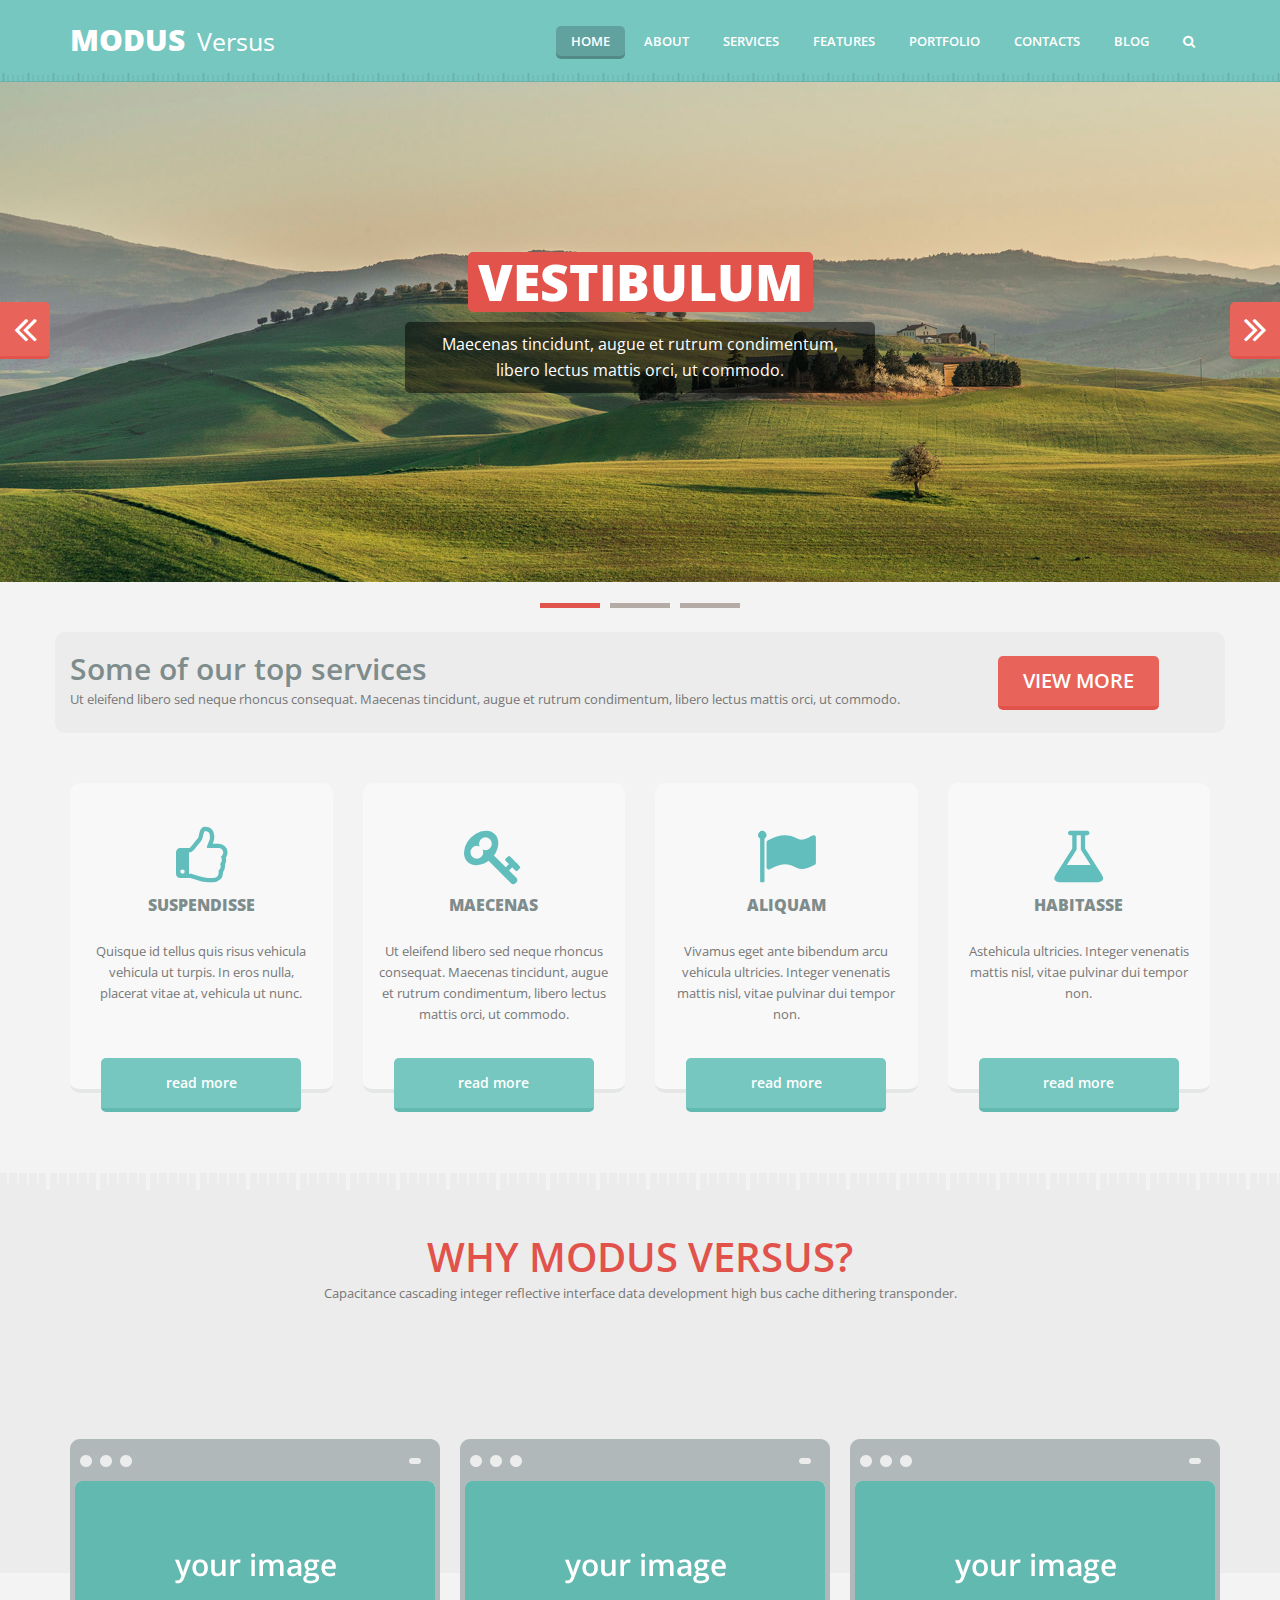
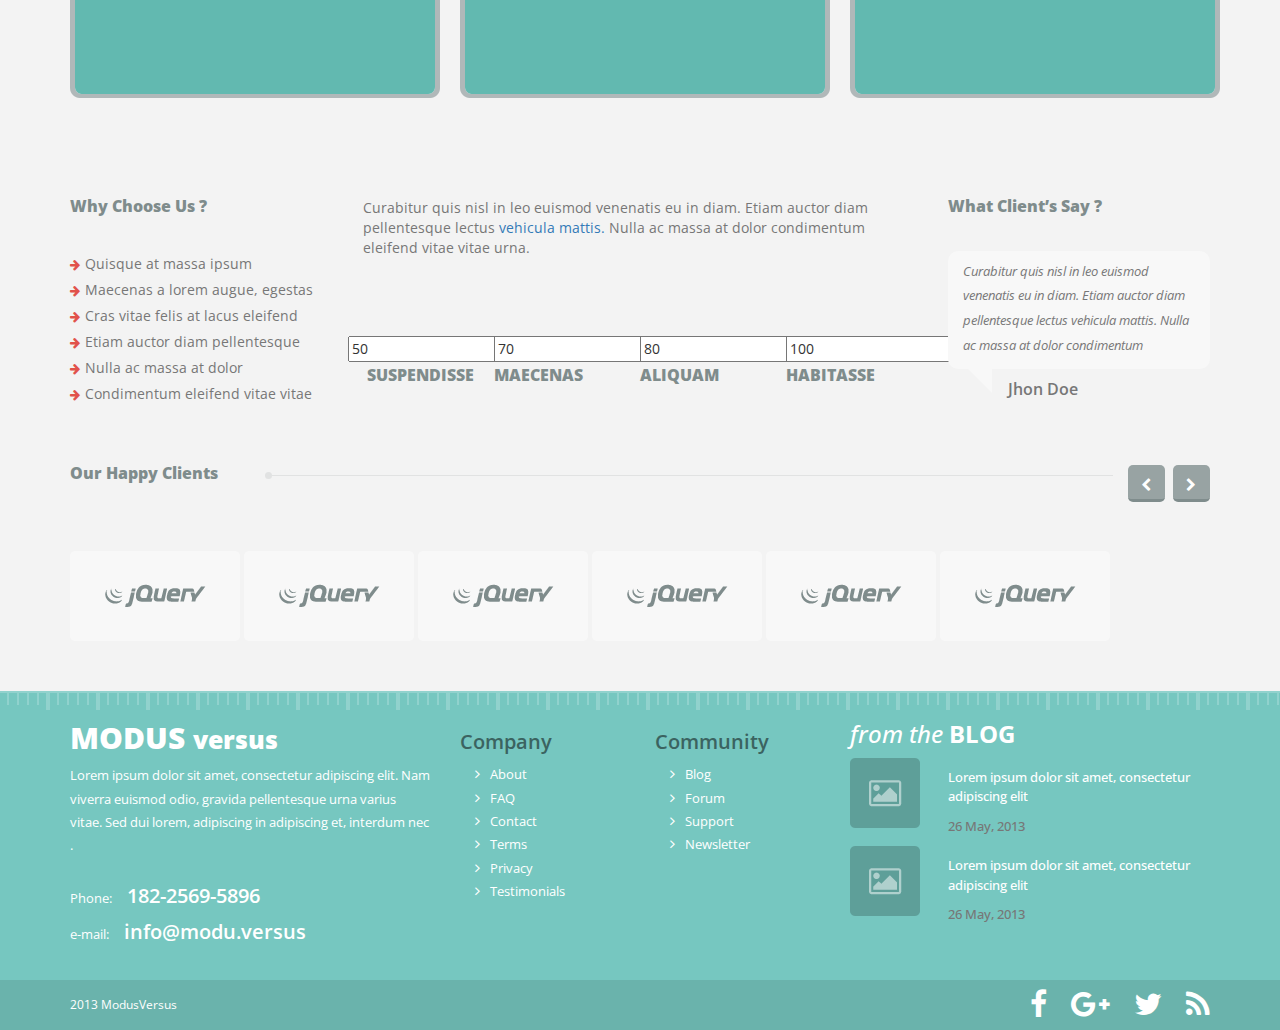
<file: index.html>
<!DOCTYPE html>
<html lang="en">
  <head>
    <meta charset="utf-8">
    <meta http-equiv="X-UA-Compatible" content="IE=edge">
    <meta name="viewport" content="width=device-width, initial-scale=1">
    <!-- The above 3 meta tags *must* come first in the head; any other head content must come *after* these tags -->
    <title>Bootstrap 101 Template</title>

    <!-- Bootstrap -->
    <link rel="stylesheet" type="text/css" href="css/bootstrap.min.css" rel="stylesheet">
	<!--Font awasome css-->
	<link rel="stylesheet" type="text/css" href="css/font-awesome.min.css"/>
	<link rel="stylesheet" type="text/css" href="css/owl.carousel.css"/>
	<!--style sheet-->
	<link rel="stylesheet" type="text/css" href="style.css" media="all" />
	<!--Google fonts-->
	<link href='https://fonts.googleapis.com/css?family=Open+Sans:400,800italic,800,700italic,700,600italic,600,400italic,300italic,300' rel='stylesheet' type='text/css'>
	

    <!-- HTML5 shim and Respond.js for IE8 support of HTML5 elements and media queries -->
    <!-- WARNING: Respond.js doesn't work if you view the page via file:// -->
    <!--[if lt IE 9]>
      <script src="https://oss.maxcdn.com/html5shiv/3.7.2/html5shiv.min.js"></script>
      <script src="https://oss.maxcdn.com/respond/1.4.2/respond.min.js"></script>
    <![endif]-->
  </head>
  <body>
    <header>
		<div class="container">
			<div class="row">
				<div class="col-md-3">
					<div class="logo">
						<a href="index.html">MODUS <span>Versus</span></a>
					</div>
				</div>
				<div class="col-md-9">
					<div class="main_menu">
						<nav>
							<ul>
								<li class="active"><a href="">HOME</a></li>
								<li><a href="">ABOUT</a></li>
								<li><a href="">SERVICES</a></li>
								<li><a href="">FEATURES</a></li>
								<li><a href="">PORTFOLIO</a>
									<ul class="sub_menu">
										<li><a href="#">Portfolio 2 column page</a></li>
										<li><a href="#">Portfolio 2 column page</a></li>
										<li><a href="#">Portfolio 2 column page</a></li>
									</ul>
								</li>
								<li><a href="">CONTACTS</a></li>
								<li><a href="">BLOG</a></li>
								<li><a href=""><i class="fa fa-search"></i></a></li>
							</ul>
						</nav>
					</div>
				</div>
			</div>
		</div>
	</header>
	<!--Slider area-->
    <section class="slider_area">
		<div id="carousel-example-generic" class="carousel slide" data-ride="carousel">
		  <!-- Indicators -->
		  <ol class="carousel-indicators">
			<li data-target="#carousel-example-generic" data-slide-to="0" class="active"></li>
			<li data-target="#carousel-example-generic" data-slide-to="1"></li>
			<li data-target="#carousel-example-generic" data-slide-to="2"></li>
		  </ol>

		  <!-- Wrapper for slides -->
		  <div class="carousel-inner" role="listbox">
			<div class="item active">
				<div class="slider_bg" style="background-image:url(img/a.jpg); height:500px;">
					<div class="container">
						<div class="row">
							<div class="slider_caption">
								<h1>VESTIBULUM</h1>
								<div class="slider_p">
									<p>Maecenas tincidunt, augue et rutrum condimentum, libero lectus mattis orci, ut commodo.</p>
								</div>
							</div>
						</div>
					</div>
				</div>
			</div>
			<div class="item">
				<div class="slider_bg" style="background-image:url(img/b.jpg); height:500px;">
					<div class="container">
						<div class="row">
							<div class="slider_caption">
								<h1>VESTIBULUM</h1>
								<div class="slider_p">
									<p>Maecenas tincidunt, augue et rutrum condimentum, libero lectus mattis orci, ut commodo.</p>
								</div>
							</div>
						</div>
					</div>
				</div>
			</div>
			<div class="item">
				<div class="slider_bg" style="background-image:url(img/c.jpg);">
					<div class="container">
						<div class="row">
							<div class="slider_caption">
								<h1>VESTIBULUM</h1>
								<div class="slider_p">
									<p>Maecenas tincidunt, augue et rutrum condimentum, libero lectus mattis orci, ut commodo.</p>
								</div>
							</div>
						</div>
					</div>
				</div>
			</div>
		  <!-- Controls -->
		  <a class="left custom_slider_control" href="#carousel-example-generic" role="button" data-slide="prev">
			<span class="fa fa-angle-double-left" aria-hidden="true"></span>
			<span class="sr-only">Previous</span>
		  </a>
		  <a class="right custom_slider_control" href="#carousel-example-generic" role="button" data-slide="next">
			<span class="fa fa-angle-double-right" aria-hidden="true"></span>
			<span class="sr-only">Next</span>
		  </a>
		</div>
	</section>
	<section class="service_area section_padding">
		<div class="container">
			<div class="row">
				<div class="col-md-12 coll_to_action">
					<div class="row">
						<div class="col-md-9">
							<h2>Some of our top services</h2>
							<p>Ut eleifend libero sed neque rhoncus consequat. Maecenas tincidunt, augue et rutrum condimentum, libero lectus mattis orci, ut commodo. </p>
						</div>
						<div class="col-md-3">
							<a href="#">VIEW MORE</a>
						</div>
					</div>
				</div>
			</div>
			<div class="row service_box">
				<div class="col-md-3">
					<div class="single_service">
						<i class="fa fa-thumbs-o-up"></i>
						<h3>SUSPENDISSE</h3>
						<p> Quisque id tellus quis risus vehicula vehicula ut turpis. In eros nulla, placerat vitae at, vehicula ut nunc. </p>
						<a href="#">read more</a>
					</div>
				</div>
				<div class="col-md-3">
					<div class="single_service">
						<i class="fa fa-key"></i>
						<h3>MAECENAS</h3>
						<p>Ut eleifend libero sed neque rhoncus consequat. Maecenas tincidunt, augue et rutrum condimentum, libero lectus mattis orci, ut commodo.</p>
						<a href="#">read more</a>
					</div>
				</div>
				<div class="col-md-3">
					<div class="single_service">
						<i class="fa fa-flag"></i>
						<h3>ALIQUAM </h3>
						<p>Vivamus eget ante bibendum arcu vehicula ultricies. Integer venenatis mattis nisl, vitae pulvinar dui tempor non. </p>
						<a href="#">read more</a>
					</div>
				</div>
				<div class="col-md-3">
					<div class="single_service">
						<i class="fa fa-flask"></i>
						<h3>HABITASSE</h3>
						<p>Astehicula ultricies. Integer venenatis mattis nisl, vitae pulvinar dui tempor non. </p>
						<a href="#">read more</a>
					</div>
				</div>
			</div>
		</div>
	</section>
	<section class="portfolio section_padding">
		<div class="container">
			<div class="row">
				<div class="col-md-12">
					<div class="section_heading">  
						<h2>WHY MODUS VERSUS?</h2>
						<p>Capacitance cascading integer reflective interface data development high bus cache dithering transponder.</p>
					</div>
				</div>
			</div>
			<div class="portfolio_image">
				<div class="row">
					<div class="col-md-4">
						<img src="img/p1.png" alt="" />
					</div>
					<div class="col-md-4">
						<img src="img/p1.png" alt="" />
					</div>
					<div class="col-md-4">
						<img src="img/p1.png" alt="" />
					</div>
				</div>
			</div>
			<div class="why_choose_testimonial">
				<div class="row">
					<div class="col-md-3">
						<div class="why_choose">
							<h3>Why Choose Us ?</h3>
							<ul>
								<li><i class="fa fa-arrow-right"></i>Quisque at massa ipsum</li>
								<li><i class="fa fa-arrow-right"></i>Maecenas a lorem augue, egestas </li>
								<li><i class="fa fa-arrow-right"></i>Cras vitae felis at lacus eleifend</li>
								<li><i class="fa fa-arrow-right"></i>Etiam auctor diam pellentesque</li>
								<li><i class="fa fa-arrow-right"></i>Nulla ac massa at dolor</li>
								<li><i class="fa fa-arrow-right"></i>Condimentum eleifend vitae vitae</li>
							</ul>
						</div>
					</div>
					<div class="col-md-6">
						<div class="our_skills">
							<p>Curabitur quis nisl in leo euismod venenatis eu in diam. Etiam auctor diam pellentesque lectus <a href="#">vehicula mattis.</a> Nulla ac massa at dolor condimentum eleifend vitae vitae urna.</p>
							<div class="row">
								<div class="col-md-3 fix_p t_center">
									<div class="single_skill">
										<input type="text" class="skill" value="50" data-angleOffset="-90" data-angleArc="180" data-fgColor="#e2534b" data-bgColor="#76c7c0" data-width="120" data-height="70" data-inputColor="#7f8c8c" data-thickness=".25"/>
										<h4>SUSPENDISSE</h4>
									</div>
								</div>
								<div class="col-md-3 fix_p">
									<div class="single_skill">
										<input type="text" class="skill" value="70" data-angleOffset="-90" data-angleArc="180" data-fgColor="#e2534b" data-bgColor="#76c7c0" data-width="120" data-height="70" data-inputColor="#7f8c8c" data-thickness=".25"/>
										<h4>MAECENAS</h4>
									</div>
								</div>
								<div class="col-md-3 fix_p">
									<div class="single_skill">
										<input type="text" class="skill" value="80" data-angleOffset="-90" data-angleArc="180" data-fgColor="#e2534b" data-bgColor="#76c7c0" data-width="120" data-height="70" data-inputColor="#7f8c8c" data-thickness=".25"/>
										<h4>ALIQUAM</h4>
									</div>
								</div>
								<div class="col-md-3 fix_p">
									<div class="single_skill">
										<input type="text" class="skill" value="100" data-angleOffset="-90" data-angleArc="180" data-fgColor="#e2534b" data-bgColor="#76c7c0" data-width="120" data-height="70" data-inputColor="#7f8c8c" data-thickness=".25"/>
										<h4>HABITASSE</h4>
									</div>
								</div>
							</div>
						</div>
					</div>
					<div class="col-md-3">
						<div class="quote">
							<h3>What Client’s Say ?</h3>
							<blockquote>Curabitur quis nisl in leo euismod venenatis eu in diam. Etiam auctor diam pellentesque lectus vehicula mattis. Nulla ac massa at dolor condimentum</blockquote>
							<h5>Jhon Doe</h5>
						</div>
					</div>
				</div>
			</div>
			<div class="service_carousel">
				<div class="row">
					<div class="col-md-2">
						<div class="carousel_heading">
							<h3>Our Happy Clients</h3>
						</div>
					</div>
					<div class="col-md-9">
						<div class="carousel_bar"></div>
					</div>
					<div class="col-md-1 fix_p_l">
						<div class="carousel_trigger">
							<i class="fa fa-chevron-left"></i>
							<i class="fa fa-chevron-right"></i>
						</div>
					</div>
				</div>
				<div class="row">
				<div class="col-md-12">
						<div class="service_carousel_slider">
							<div class="single_carousel_item">
								<a href="#"><img src="img/service_carousel_1.png" alt="" /></a>
							</div>
							<div class="single_carousel_item">
								<a href="#"><img src="img/service_carousel_1.png" alt="" /></a>
							</div>
							<div class="single_carousel_item">
								<a href="#"><img src="img/service_carousel_1.png" alt="" /></a>
							</div>
							<div class="single_carousel_item">
								<a href="#"><img src="img/service_carousel_1.png" alt="" /></a>
							</div>
							<div class="single_carousel_item">
								<a href="#"><img src="img/service_carousel_1.png" alt="" /></a>
							</div>
							<div class="single_carousel_item">
								<a href="#"><img src="img/service_carousel_1.png" alt="" /></a>
							</div>
						</div>
					</div>
				</div>
			</div>
		</div>
	</section>
	<footer>
		<div class="footer_top">
			<div class="container">
				<div class="row">
					<div class="col-md-4">
						<div class="footer_adress">
							<h2>MODUS <span>versus</span></h2>
							<p>Lorem ipsum dolor sit amet, consectetur adipiscing elit. Nam viverra euismod odio, gravida pellentesque urna varius vitae. Sed dui lorem, adipiscing in adipiscing et, interdum nec .</p>
							<ul>
								<li><span>Phone:</span><a href="tel:182-2569-5896"> 182-2569-5896</a></li>
								<li><span>e-mail:</span><a href="mailto:info@modu.versus"> info@modu.versus</a></li>
							</ul>
						</div>
					</div>
					<div class="col-md-2">
						<div class="footer_link">
							<h4>Company</h4>
							<ul>
								<li><i class="fa fa-angle-right"></i><a href="#">About</a></li>
								<li><i class="fa fa-angle-right"></i><a href="#">FAQ</a></li>
								<li><i class="fa fa-angle-right"></i><a href="#">Contact</a></li>
								<li><i class="fa fa-angle-right"></i><a href="#">Terms</a></li>
								<li><i class="fa fa-angle-right"></i><a href="#">Privacy</a></li>
								<li><i class="fa fa-angle-right"></i><a href="#">Testimonials</a></li>
							</ul>
						</div>
					</div>
					<div class="col-md-2">
						<div class="footer_link">
							<h4>Community</h4>
							<ul>
								<li><i class="fa fa-angle-right"></i><a href="#">Blog</a></li>
								<li><i class="fa fa-angle-right"></i><a href="#">Forum</a></li>
								<li><i class="fa fa-angle-right"></i><a href="#">Support</a></li>
								<li><i class="fa fa-angle-right"></i><a href="#">Newsletter</a></li>
							</ul>
						</div>
					</div>
					<div class="col-md-4">
						<div class="footer_post">
						<h3>from the <span>BLOG</span></h3>
						<div class="row single_post">
							<div class="col-md-3">
								<img src="img/post_image_1.png" alt="" />
							</div>
							<div class="col-md-9">
								<h4>Lorem ipsum dolor sit amet, consectetur adipiscing elit<h4>
								<p>26 May, 2013</p>
							</div>
						</div>
						<div class="row single_post">
							<div class="col-md-3">
								<img src="img/post_image_1.png" alt="" />
							</div>
							<div class="col-md-9">
								<h4>Lorem ipsum dolor sit amet, consectetur adipiscing elit<h4>
								<p>26 May, 2013</p>
							</div>
						</div>
						</div>
					</div>
				</div>
			</div>
		</div>
		<div class="footer_bottom">
			<div class="container">
				<div class="row">
					<div class="col-md-6">
						<div class="copy_right_text">
							<p>2013  ModusVersus</p>
						</div>
					</div>
					<div class="col-md-6">
						<div class="social_icons">
							<ul>
								<li><a href="" class="fa fa-facebook"></a></li>
								<li><a href="" class="fa fa-google-plus"></a></li>
								<li><a href="" class="fa fa-twitter"></a></li>
								<li><a href="" class="fa fa-rss"></a></li>
							</ul>
						</div>
					</div>
				</div>
			</div>
		</div>
	</footer>
    <!-- jQuery (necessary for Bootstrap's JavaScript plugins) -->
    <script src="https://ajax.googleapis.com/ajax/libs/jquery/1.11.3/jquery.min.js"></script>
    <!-- Include all compiled plugins (below), or include individual files as needed -->
    <script src="js/jquery.knob.min.js"></script>
    <script src="js/bootstrap.min.js"></script>
    <script src="js/owl.carousel.min.js"></script>
    <script src="js/main.js"></script>
  </body> 
</html>
</file>
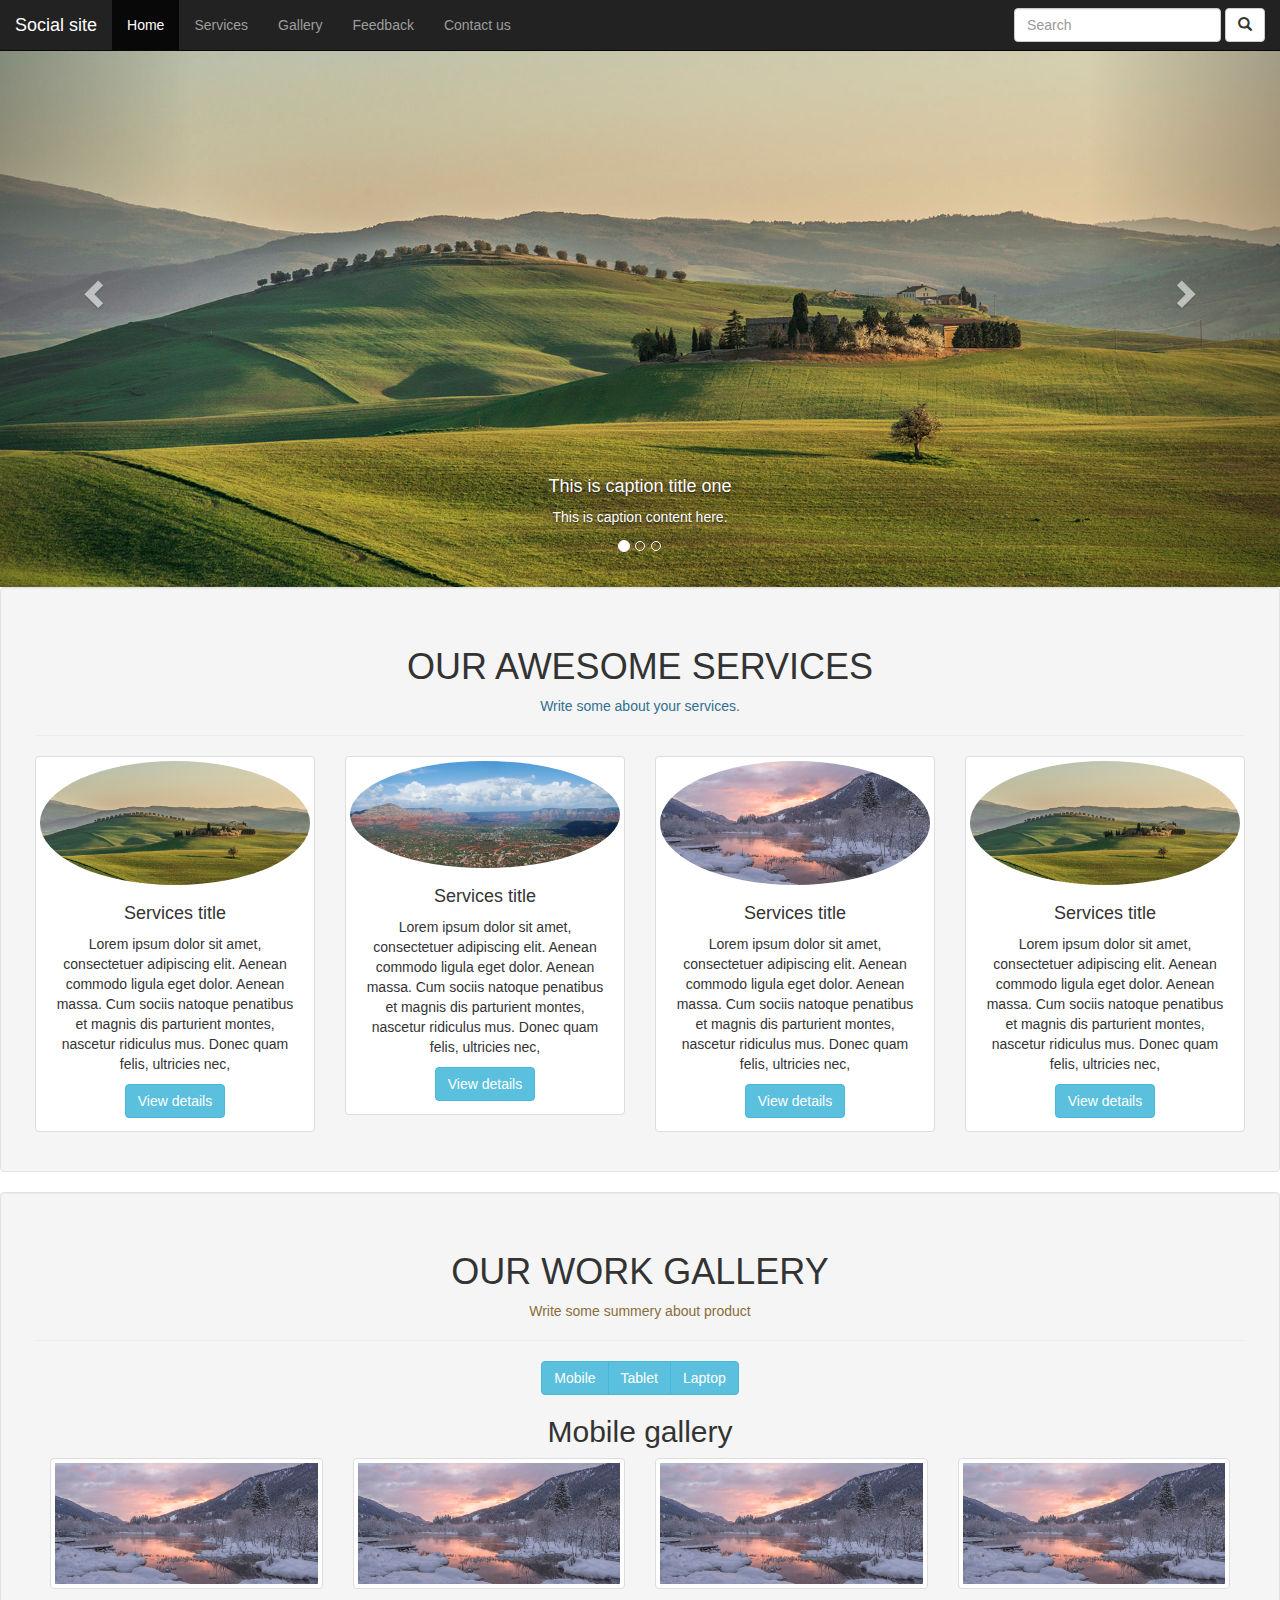
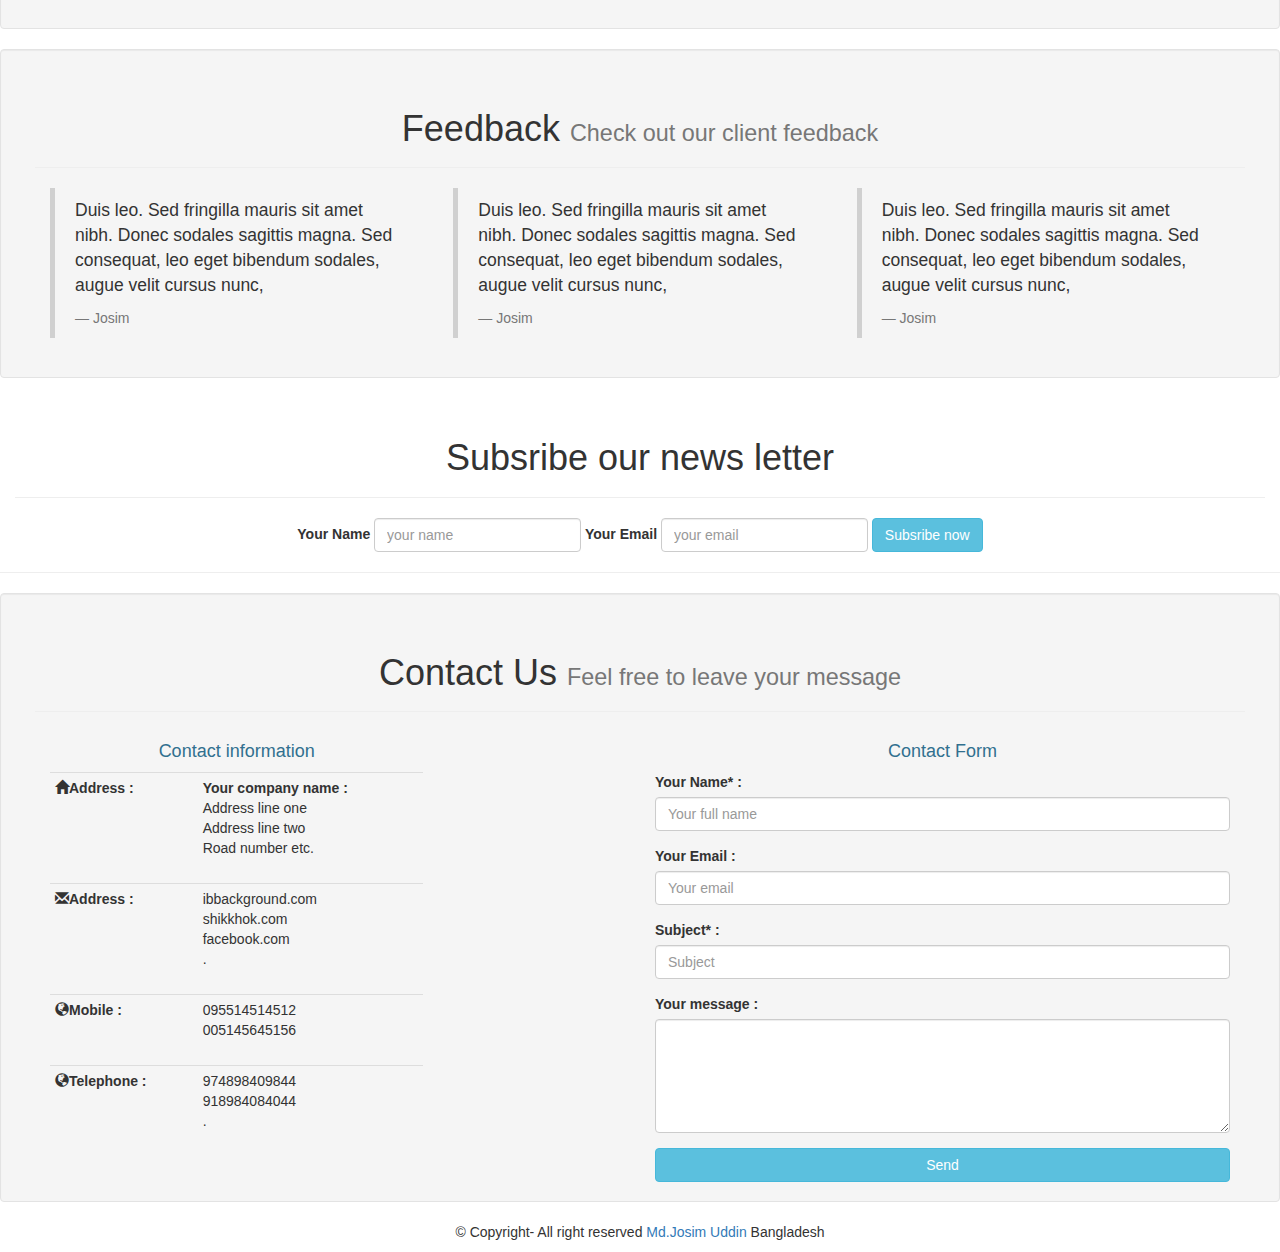
<file: bootstrap/index.html>
<!DOCTYPE html>
<html lang="en">
  <head>
    <meta charset="utf-8">
    <meta http-equiv="X-UA-Compatible" content="IE=edge">
    <meta name="viewport" content="width=device-width, initial-scale=1">
    <!-- The above 3 meta tags *must* come first in the head; any other head content must come *after* these tags -->
    <title>Bootstrap 101 Template</title>

    <!-- Bootstrap -->
    <link href="css/bootstrap.min.css" rel="stylesheet">

    <!-- HTML5 shim and Respond.js for IE8 support of HTML5 elements and media queries -->
    <!-- WARNING: Respond.js doesn't work if you view the page via file:// -->
    <!--[if lt IE 9]>
      <script src="https://oss.maxcdn.com/html5shiv/3.7.2/html5shiv.min.js"></script>
      <script src="https://oss.maxcdn.com/respond/1.4.2/respond.min.js"></script>
    <![endif]-->
  </head>
  <body data-spy="scroll" data-target="#main_menu">
	<header>
		<nav class="navbar navbar-inverse navbar-fixed-top">
			<div class="container-fluid">
				<div class="navbar-header">
					<button type="button" class="navbar-toggle collapsed" data-toggle="collapse" data-target="#main_menu" aria-expanded="false">
						<span class="icon-bar"></span>
						<span class="icon-bar"></span>
						<span class="icon-bar"></span>
					</button>
					<a href="" class="navbar-brand"> Social site</a>
				</div>
				<div class="collapse navbar-collapse" id="main_menu">
					<ul class="nav navbar-nav">
						<li class="active"><a href="">Home</a></li>
						<li><a href="#services">Services</a></li>
						<li><a href="#gallery">Gallery</a></li>
						<li><a href="#feedback">Feedback</a></li>
						<li><a href="#contact">Contact us</a></li>
					</ul>
					<form action="" class="navbar-form navbar-right" role="search">
						<div class="form-group">
							<input type="text" class="form-control"	placeholder="Search"/>
						</div>
						<button type="submit" class="btn btn-default" ><span class="glyphicon glyphicon-search"></span></button>
					</form>
				</div>
			</div>
		</nav>
	</header> <!--End of header container-->
	
	
	<div id="carousel-example-generic" class="carousel slide" data-ride="carousel">
	<!-- Indicators -->
	  <ol class="carousel-indicators">
		<li data-target="#carousel-example-generic" data-slide-to="0" class="active"></li>
		<li data-target="#carousel-example-generic" data-slide-to="1"></li>
		<li data-target="#carousel-example-generic" data-slide-to="2"></li>
	  </ol>

	  <!-- Wrapper for slides -->
	  <div class="carousel-inner" role="listbox">
		<div class="item active">
		  <img src="img/a.jpg" alt="Image one">
		  <div class="carousel-caption">
			<h4>This is caption title one</h4>
			<p>This is caption content here.</p>
		  </div>
		</div>
		<div class="item">
		  <img src="img/c.jpg" alt="Image two">
		  <div class="carousel-caption">
			<h4>This is caption title two</h4>
			<p>This is caption content here.</p>
		  </div>
		</div>
	  </div>

	  <!-- Controls -->
	  <a class="left carousel-control" href="#carousel-example-generic" role="button" data-slide="prev">
		<span class="glyphicon glyphicon-chevron-left" aria-hidden="true"></span>
		<span class="sr-only">Previous</span>
	  </a>
	  <a class="right carousel-control" href="#carousel-example-generic" role="button" data-slide="next">
		<span class="glyphicon glyphicon-chevron-right" aria-hidden="true"></span>
		<span class="sr-only">Next</span>
	  </a>
	</div><!--Eind of slider container-->
	
	<!--servicess area-->
		<div class="well" id="services">
			<div class="container-fluid">
				<div class="page-header text-center">
					<h1 class="text-uppercase"> Our awesome services</h1>
					<p class="text-info">Write some about your services.</p>
				</div>
				<div class="row">
					<div class="col-md-3 col-sm-6">
						<div class="thumbnail">
							<img src="img/a.jpg" alt="Business" class="img-responsive img-circle" />
							<div class="caption text-center">
								<h4>Services title</h4>
								<p>Lorem ipsum dolor sit amet, consectetuer adipiscing elit. Aenean commodo ligula eget dolor. Aenean massa. Cum sociis natoque penatibus et magnis dis parturient montes, nascetur ridiculus mus. Donec quam felis, ultricies nec,</p>
								<a href="" class="btn btn-info" data-toggle="modal" data-target="#mymodal1">View details</a>
							</div>
						</div>
					</div>
					
					<div class="col-md-3 col-sm-6">
						<div class="thumbnail">
							<img src="img/b.jpg" alt="Business" class="img-responsive img-circle" />
							<div class="caption text-center">
								<h4>Services title</h4>
								<p>Lorem ipsum dolor sit amet, consectetuer adipiscing elit. Aenean commodo ligula eget dolor. Aenean massa. Cum sociis natoque penatibus et magnis dis parturient montes, nascetur ridiculus mus. Donec quam felis, ultricies nec,</p>
								<a href="" class="btn btn-info" data-toggle="modal" data-target="#mymodal2">View details</a>
							</div>
						</div>
					</div>
					
					<div class="col-md-3 col-sm-6">
						<div class="thumbnail">
							<img src="img/c.jpg" alt="Business" class="img-responsive img-circle" />
							<div class="caption text-center">
								<h4>Services title</h4>
								<p>Lorem ipsum dolor sit amet, consectetuer adipiscing elit. Aenean commodo ligula eget dolor. Aenean massa. Cum sociis natoque penatibus et magnis dis parturient montes, nascetur ridiculus mus. Donec quam felis, ultricies nec,</p>
								<a href="" class="btn btn-info" data-toggle="modal" data-target="#mymodal3">View details</a>
							</div>
						</div>
					</div>
					
					<div class="col-md-3 col-sm-6">
						<div class="thumbnail">
							<img src="img/a.jpg" alt="Business" class="img-responsive img-circle" />
							<div class="caption text-center">
								<h4>Services title</h4>
								<p>Lorem ipsum dolor sit amet, consectetuer adipiscing elit. Aenean commodo ligula eget dolor. Aenean massa. Cum sociis natoque penatibus et magnis dis parturient montes, nascetur ridiculus mus. Donec quam felis, ultricies nec,</p>
								<a href="" class="btn btn-info" data-toggle="modal" data-target="#mymodal4">View details</a>
							</div>
						</div>
					</div>
				</div>
			</div>
		</div>
		<!--End of services area-->
		
		<!--modal area-->
		<div class="modal fade" id="mymodal1">
			<div class="modal-dialog">
				<div class="modal-content">
					<div class="modal-header">
						<h4 class="modal-title">Services hedline 1</h4>
					</div>
					<div class="modal-body">
						<p>Lorem ipsum dolor sit amet, consectetuer adipiscing elit. Aenean commodo ligula eget dolor. Aenean massa. Cum sociis natoque penatibus et magnis dis parturient montes, nascetur ridiculus mus. Donec quam felis, ultricies nec, pellentesque eu, pretium quis, sem. Nulla consequat massa quis enim. Donec pede justo, fringilla vel, aliquet nec, vulputate eget, arcu. In enim justo, rhoncus ut, imperdiet a, venenatis vitae, justo. Nullam dictum felis eu pede mollis pretium. Integer tincidunt. Cras dapibus. Vivamus elementum semper nisi. Aenean vulputate eleifend tellus. Aenean leo ligula, porttitor eu, consequat vitae, eleifend ac, enim. Aliquam lorem ante, dapibus in, viverra quis, feugiat a, tellus. Phasellus viverra nulla ut metus varius laoreet. Quisque rutrum. Aenean imperdiet. Etiam ultricies nisi vel augue. Curabitur ullamcorper ultricies nisi. Nam eget dui. Etiam rhoncus. Maecenas tempus, tellus eget </p>
					</div>
					<div class="modal-footer">
						<button type="button" data-dismiss="modal" class="btn btn-primary">Close</button>
						<a href="" class="btn btn-info">Contact us</a>
					</div>
				</div>
			</div>
		</div>
		
		<div class="modal fade" id="mymodal2">
			<div class="modal-dialog">
				<div class="modal-content">
					<div class="modal-header">
						<h4 class="modal-title text-center">Services hedline 2</h4>
					</div>
					<div class="modal-body">
						<p>Lorem ipsum dolor sit amet, consectetuer adipiscing elit. Aenean commodo ligula eget dolor. Aenean massa. Cum sociis natoque penatibus et magnis dis parturient montes, nascetur ridiculus mus. Donec quam felis, ultricies nec, pellentesque eu, pretium quis, sem. Nulla consequat massa quis enim. Donec pede justo, fringilla vel, aliquet nec, vulputate eget, arcu. In enim justo, rhoncus ut, imperdiet a, venenatis vitae, justo. Nullam dictum felis eu pede mollis pretium. Integer tincidunt. Cras dapibus. Vivamus elementum semper nisi. Aenean vulputate eleifend tellus. Aenean leo ligula, porttitor eu, consequat vitae, eleifend ac, enim. Aliquam lorem ante, dapibus in, viverra quis, feugiat a, tellus. Phasellus viverra nulla ut metus varius laoreet. Quisque rutrum. Aenean imperdiet. Etiam ultricies nisi vel augue. Curabitur ullamcorper ultricies nisi. Nam eget dui. Etiam rhoncus. Maecenas tempus, tellus eget </p>
					</div>
					<div class="modal-footer">
						<button type="button" data-dismiss="modal" class="btn btn-primary">Close</button>
						<a href="" class="btn btn-info">Contact us</a>
					</div>
				</div>
			</div>
		</div>
		
		<div class="modal fade" id="mymodal3">
			<div class="modal-dialog">
				<div class="modal-content">
					<div class="modal-header">
						<h4 class="modal-title text-center">Services hedline 3</h4>
					</div>
					<div class="modal-body">
						<p>Lorem ipsum dolor sit amet, consectetuer adipiscing elit. Aenean commodo ligula eget dolor. Aenean massa. Cum sociis natoque penatibus et magnis dis parturient montes, nascetur ridiculus mus. Donec quam felis, ultricies nec, pellentesque eu, pretium quis, sem. Nulla consequat massa quis enim. Donec pede justo, fringilla vel, aliquet nec, vulputate eget, arcu. In enim justo, rhoncus ut, imperdiet a, venenatis vitae, justo. Nullam dictum felis eu pede mollis pretium. Integer tincidunt. Cras dapibus. Vivamus elementum semper nisi. Aenean vulputate eleifend tellus. Aenean leo ligula, porttitor eu, consequat vitae, eleifend ac, enim. Aliquam lorem ante, dapibus in, viverra quis, feugiat a, tellus. Phasellus viverra nulla ut metus varius laoreet. Quisque rutrum. Aenean imperdiet. Etiam ultricies nisi vel augue. Curabitur ullamcorper ultricies nisi. Nam eget dui. Etiam rhoncus. Maecenas tempus, tellus eget </p>
					</div>
					<div class="modal-footer">
						<button type="button" data-dismiss="modal" class="btn btn-primary">Close</button>
						<a href="" class="btn btn-info">Contact us</a>
					</div>
				</div>
			</div>
		</div>
		
		<div class="modal fade" id="mymodal4">
			<div class="modal-dialog">
				<div class="modal-content">
					<div class="modal-header">
						<h4 class="modal-title text-center">Services hedline 4</h4>
					</div>
					<div class="modal-body">
						<p>Lorem ipsum dolor sit amet, consectetuer adipiscing elit. Aenean commodo ligula eget dolor. Aenean massa. Cum sociis natoque penatibus et magnis dis parturient montes, nascetur ridiculus mus. Donec quam felis, ultricies nec, pellentesque eu, pretium quis, sem. Nulla consequat massa quis enim. Donec pede justo, fringilla vel, aliquet nec, vulputate eget, arcu. In enim justo, rhoncus ut, imperdiet a, venenatis vitae, justo. Nullam dictum felis eu pede mollis pretium. Integer tincidunt. Cras dapibus. Vivamus elementum semper nisi. Aenean vulputate eleifend tellus. Aenean leo ligula, porttitor eu, consequat vitae, eleifend ac, enim. Aliquam lorem ante, dapibus in, viverra quis, feugiat a, tellus. Phasellus viverra nulla ut metus varius laoreet. Quisque rutrum. Aenean imperdiet. Etiam ultricies nisi vel augue. Curabitur ullamcorper ultricies nisi. Nam eget dui. Etiam rhoncus. Maecenas tempus, tellus eget </p>
					</div>
					<div class="modal-footer">
						<button type="button" data-dismiss="modal" class="btn btn-primary">Close</button>
						<a href="" class="btn btn-info">Contact us</a>
					</div>
				</div>
			</div>
		</div>
		<!--End of modal area-->
		
		<!--gallery area-->
		<div class="well" id="gallery">
			<div class="container-fluid text-center">
				<div class="page-header text-center" id="gallery">
					<h1 class="text-uppercase">Our work gallery</h1>
					<p class="text-warning">Write some summery about product</p>
				</div>
				<div class="btn-group">
					<a href="#mobile" class="btn btn-info" data-toggle="tab">Mobile</a>
					<a href="#tablet" class="btn btn-info" data-toggle="tab">Tablet</a>
					<a href="#laptop" class="btn btn-info" data-toggle="tab">Laptop</a>
				</div>
				
				<div class="tab-content">
					<div class="tab-pane fade in active" id="mobile">
						<div class="tab-header">
							<h2>Mobile gallery</h2>
						</div>
						<div class="row-fluid">
							<div class="col-md-3 col-sm-6">
								<a href="" class="thumbnail">
									<img src="img/c.jpg" alt="" />
								</a>
							</div>
							<div class="col-md-3 col-sm-6">
								<a href="" class="thumbnail">
									<img src="img/c.jpg" alt="" />
								</a>
							</div>
							<div class="col-md-3 col-sm-6">
								<a href="" class="thumbnail">
									<img src="img/c.jpg" alt="" />
								</a>
							</div>
							<div class="col-md-3 col-sm-6">
								<a href="" class="thumbnail">
									<img src="img/c.jpg" alt="" />
								</a>
							</div>
						</div>
					</div><!--tab pan-->
					
					<div class="tab-pane fade" id="tablet">
						<div class="tab-header">
							<h2>Tablet gallery</h2>
						</div>
						<div class="row-fluid">
							<div class="col-md-3 col-sm-6">
								<a href="" class="thumbnail">
									<img src="img/b.jpg" alt="" />
								</a>
							</div>
							<div class="col-md-3 col-sm-6">
								<a href="" class="thumbnail">
									<img src="img/b.jpg" alt="" />
								</a>
							</div>
							<div class="col-md-3 col-sm-6">
								<a href="" class="thumbnail">
									<img src="img/b.jpg" alt="" />
								</a>
							</div>
							<div class="col-md-3 col-sm-6">
								<a href="" class="thumbnail">
									<img src="img/b.jpg" alt="" />
								</a>
							</div>
						</div>
					</div><!--tab pan-->
					
					<div class="tab-pane fade" id="laptop">
						<div class="tab-header">
							<h2>Laptop gallery</h2>
						</div>
						<div class="row-fluid">
							<div class="col-md-3 col-sm-6">
								<a href="" class="thumbnail">
									<img src="img/a.jpg" alt="" />
								</a>
							</div>
							<div class="col-md-3 col-sm-6">
								<a href="" class="thumbnail">
									<img src="img/a.jpg" alt="" />
								</a>
							</div>
							<div class="col-md-3 col-sm-6">
								<a href="" class="thumbnail">
									<img src="img/a.jpg" alt="" />
								</a>
							</div>
							<div class="col-md-3 col-sm-6">
								<a href="" class="thumbnail">
									<img src="img/a.jpg" alt="" />
								</a>
							</div>
						</div>
					</div><!--tab pan-->
				</div>
			</div> 
		</div><!--End of gallery area-->
		
		<!--Feed back area-->
		<div class="well" id="feedback">
			<div class="container-fluid">
				<div class="page-header text-center">
					<h1>Feedback <small>Check out our client feedback</small></h1>
				</div>
				<div class="row-fluid">
					<div class="col-md-4">
						<blockquote>
							<p> Duis leo. Sed fringilla mauris sit amet nibh. Donec sodales sagittis magna. Sed consequat, leo eget bibendum sodales, augue velit cursus nunc,</p>
							<footer>Josim</footer>
						</blockquote>
					</div>
					<div class="col-md-4">
						<blockquote>
							<p> Duis leo. Sed fringilla mauris sit amet nibh. Donec sodales sagittis magna. Sed consequat, leo eget bibendum sodales, augue velit cursus nunc,</p>
							<footer>Josim</footer>
						</blockquote>
					</div>
					<div class="col-md-4">
						<blockquote>
							<p> Duis leo. Sed fringilla mauris sit amet nibh. Donec sodales sagittis magna. Sed consequat, leo eget bibendum sodales, augue velit cursus nunc,</p>
							<footer>Josim</footer>
						</blockquote>
					</div>
				</div>
			</div>
		</div><!--end of feedback area-->
		<!--subscription area-->
		<div class="container-fluid text-center">
			<div class="page-header">
				<h1>Subsribe our news letter</h1>
			</div>
			<form action="" class="form-inline">
				<div class="form-group">
					<label for="name">Your Name</label>
					<input type="text" class="form-control" id="name" placeholder="your name" />
				</div>
				
				<div class="form-group">
					<label for="email">Your Email</label>
					<input type="text" class="form-control" id="email" placeholder="your email" />
				</div>
				<button type="submit" class="btn btn-info">Subsribe now</button>
			</form>
		</div><!--End of subscription area-->
		<hr/>
		<!-- contact and information area-->
		<div class="well" id="contact">
			<div class="container-fluid">
				<div class="page-header text-center">
					<h1>Contact Us <small>Feel free to leave your message</small></h1>
				</div>
				<div class="row-fluid">
					<div class="col-md-4">
						<h4 class="page-title text-center text-info">Contact information</h4>
						<div class="table-responsive">
							<table class="table table-condensed">
								<tr>
									<td><span class="glyphicon glyphicon-home"></span><strong>Address :</strong></td>
									<td>
										<address>
											<strong>Your company name :</strong><br/>
											Address line one <br/>
											Address line two <br/>
											Road number etc.
										</address>
									</td>
								</tr>
								
								<tr>
									<td><span class="glyphicon glyphicon-envelope"></span><strong>Address :</strong></td>
									<td>
										<address>
											ibbackground.com<br/>
											shikkhok.com <br/>
											facebook.com<br/>.
										</address>
									</td>
								</tr>
								
								<tr>
									<td><span class="glyphicon glyphicon-globe"></span><strong>Mobile :</strong></td>
									<td>
										<address>
											095514514512<br/>
											005145645156 <br/>
										</address>
									</td>
								</tr>
								
								<tr>
									<td><span class="glyphicon glyphicon-globe"></span><strong>Telephone :</strong></td>
									<td>
										<address>
											974898409844<br/>
											918984084044<br/>.
										</address>
									</td>
								</tr>
							</table>
						</div>
					</div>
					
					<!--contact information-->
					<div class="col-md-6 col-md-offset-2">
						<h4 class="page-title text-center text-info">Contact Form</h4>
						<form action="">
							<div class="form-group">
								<label for="name">Your Name* :</label>
								<input type="text" class="form-control" placeholder="Your full name" id="name"/>
							</div>
						</form>
						
						<form action="">
							<div class="form-group">
								<label for="email">Your Email :</label>
								<input type="email" class="form-control" placeholder="Your email" id="email"/>
							</div>
						</form>
						
						<form action="">
							<div class="form-group">
								<label for="subject">Subject* :</label>
								<input type="text" class="form-control" placeholder="Subject" id="subject"/>
							</div>
							<div class="form-group">
							<label for="message">Your message :</label>
							<textarea name="m" id="message" cols="30" rows="5" class="form-control"></textarea>
							</div>
							<button type="submit" class="btn btn-info btn-block">Send</button>
						</form>
					</div>
				</div>
			</div>
		</div><!-- end of contact area-->
		
		<!--footer area-->
		<footer class="container-fluid text-center">
			<p>&copy; Copyright- All right reserved <a href="" class="text-worning">Md.Josim Uddin</a> Bangladesh</p>
		</footer>
    
	<!-- jQuery (necessary for Bootstrap's JavaScript plugins) -->
    <script src="https://ajax.googleapis.com/ajax/libs/jquery/1.11.3/jquery.min.js"></script>
    <!-- Include all compiled plugins (below), or include individual files as needed -->
    <script src="js/bootstrap.min.js"></script>
  </body>
</html>
</file>
<file: style.css>
/* Base css */
body{
	font-family: 'Open Sans', sans-serif;
}
a,a:hover{
	text-decoration:none;
}
ul{
	list-style:none;
	padding:0;
	margin:0;
}
ul.sub_menu,.main_menu ul li a,ul.sub_menu li a,.single_service,.single_service i.fa,.single_service a,.portfolio_image img,.carousel_trigger i{
	transition: .5s;
}
.section_padding{
	padding-top:50px;
	padding-bottom:50px;
}
p{
	color:#777777;
}
.service_area.section_padding{
	padding-bottom:80px;
}
.t_center{
	text-align:center;
}
.fix_p_r{
	padding-right:0;
}
.fix_p_l{
	padding-left:0;
}
.fix_p{
	padding:0;
}
/* header css */
header{
	background:#76c7c0 url(img/header-bg.png) repeat-x center bottom;
}
.logo a{
	font-weight:800;
	font-size:30px;
	color:#ffffff;
	line-height:80px;
}
.logo span{
	font-weight:400;
	font-size:25px;
	padding-left:4px;
}
.main_menu {
  padding: 26px 0 0;
}
.main_menu ul{
	text-align:right;
}
.main_menu ul li{
	display:inline-block;
	margin:0p 8px;
	position:relative;
	padding-bottom:26px
}
.main_menu ul li a{
	display:block;
	text-transform:uppercase;
	font-weight:600;
	font-size:13px;
	color:#ffffff;
	line-height:30px;
	padding:0px 15px;
}
.main_menu ul li.active a{
	background:#62a29e;
	border-radius:5px;
	box-shadow:0px 3px #528b86;
}
.main_menu ul li:hover a{
	background:#e8645a;
	border-radius:5px;
	box-shadow:0px 3px #e2534b;
}
ul.sub_menu{
	position:absolute;
	top:100%;
	left:0;
	background:#e2534b;
	border-radius:5px;
	width:200px;
	text-align:left;
	opacity:0;
	z-index:-9;
	visibility:hidden;
}
ul.sub_menu::after {
  border-bottom: 6px solid #e2534b;
  border-left: 6px solid transparent;
  border-right: 6px solid transparent;
  content: "";
  left: 12px;
  position: absolute;
  top: -5px;
  width: 0;
}
.main_menu > nav > ul > li:hover ul.sub_menu{
	visibility:visible;
	z-index:9;
	opacity:1;
	top:45px;
}
ul.sub_menu li{
	display:block;
	margin:5px;
	background:#e8645a;
	border-radius:4px;
	padding:0;
}
ul.sub_menu li a{
	text-transform:inherit;
}
ul.sub_menu li a:hover{
	background:#76c7c0;
	border-radius:4px;
}

/*-----slider area -------*/
.slider_bg{
	background-size:cover;
	background-position:center center;
	height:500px;
}
.slider_caption{
	text-align:center;
	vertical-align:middle;
	margin-top:150px;
}
.slider_caption h1 {
  background: #e2534b none repeat scroll 0 0;
  border-radius: 5px;
  color: #ffffff;
  display: inline-block;
  font-size: 50px;
  font-weight: 800;
  line-height: 60px;
  padding: 0 10px;
}
.slider_p p{
	background:rgba(0,0,0,.5);
	font-size:16px;
	color:#ffffff;
	line-height:25.6px;
	width:470px;
	border-radius:5px;
	text-align:center;
	vertical-align:middle;
	display:inline-block;
	padding:10px 15px;
}
a.custom_slider_control{
	background:#e8645a;
	height:57px;
	width:50px;
	text-align:center;
	line-height:4.8px;
	font-size:40px;
	color:#ffffff;
	display:block;
	border-bottom:3px solid #e2534b;
	position:absolute;
	top: calc(50% - 30px);
	padding-top:7px;
}
a.custom_slider_control.left{
	border-radius:0 5px 5px 0;
	left:0;
}
a.custom_slider_control.right{
	border-radius:5px 0 0 5px;
	right:0;
}
.slider_area .carousel-indicators .active {
  background-color: #e2534b;
  height: 5px;
  margin: 0 3px;
  width: 60px;
}
.slider_area .carousel-indicators li {
  background-color: #b4aba6;
  border: 0 none;
  border-radius: 0;
  height: 5px;
  margin: 0 3px;
  text-indent: -999px;
  width: 60px;
}
.slider_area .carousel-indicators {
  bottom: -41px;
}

/*---service area------*/
.service_area{
	background:#f3f3f3;
}
.coll_to_action{
	background:#ececec;
	border-radius:10px;
}
.coll_to_action h2{
	color:#7f8c8c;
	font-size:30px;
	font-weight:600;
	margin-bottom:5px;
}
.coll_to_action p{
	color:#777777;
	font-size:13px;
	margin-bottom:24px;
}
.coll_to_action a{
	background:#e8645a;
	color:#ffffff;
	font-size:20px;
	font-weight:600;
	border-radius:5px;
	border-bottom:4px solid #e2534b;
	text-transform:uppercase;
	display:inline-block;
	line-height:50px;
	padding:0 25px;
	margin-top:24px;
}
.coll_to_action .col-md-3{
	text-align:center;
}
/*------service box---------*/
.service_box{
	padding-top:50px;
}

.single_service{
	background:#f8f8f8;
	border-radius:10px;
	border-bottom:4px solid #e5e6e6;
	text-align:center;
	min-height:310px;
	position:relative;
	padding:0 14px;
}
.single_service i.fa{
	color:#62bdbd;
	font-size:60px;
	margin-top:45px;
}
.single_service h3{
	color:#7f8c8c;
	font-size:16px;
	font-weight:800;
	margin-top:9px;
	margin-bottom:27px;
}

.single_service p{
	color:#777777;
	font-size:13px;
	line-height:20.8px;
}
.single_service a {
  background: #76c7c0 none repeat scroll 0 0;
  border-bottom: 4px solid #62b9b0;
  border-radius: 5px;
  bottom: -23px;
  color: #ffffff;
  display: inline-block;
  font-size: 14px;
  font-weight: 600;
  left: calc(50% - 100px);
  line-height: 50px;
  position: absolute;
  width: 200px;
}

.single_service:hover{
	background:#ffffff;
}
.single_service:hover i.fa{
	color:#e2534b;
}
.single_service:hover a{
  background:#e8645a;
  border-bottom: 4px solid #e2534b;
}
/*-----portfolio are-------*/
.portfolio{
	background:#f3f3f3;
	position:relative;
	overflow:hidden;
}
.portfolio::after{
	background-image:url("img/portfolio_bg_top.png");
	position:absolute;
	content: "";
	top:0;
	left:0;
	height:17px;
	width:100%;
}
.portfolio::before{
	background: #ececec;
	position:absolute;
	content: "";
	top:0;
	left:0;
	height:400px;
	width:100%;
}
.section_heading{
	text-align:center;
}
.section_heading h2{
	color:#e1524b;
	font-weight:600;
	font-size:40px;
	margin-top:12px;
	margin-bottom:5px;
}
.section_heading p{
	#777777;
	font-size:13px;
}
.portfolio_image{
	margin-top:127px;
}
.portfolio_image img:hover{
	transform:scale(1.5);
	z-index:9;
	position:relative;
}
/*---why choose testimonial area----*/
.why_choose_testimonial{
	margin-top:100px;
}
.why_choose h3,.quote h3{
	margin-top:0;
	margin-bottom:35px;
	font-size:16px;
	font-weight:800;
	color:#7f8c8c;
}
.why_choose ul li{
	color:#777777;
	line-height:26px;
}
.why_choose ul li i.fa{
	color:#e1524b;
	font-size:12px;
	padding-right:5px;
}
.quote blockquote{
	background:#f8f8f8;
	border:0px;
	padding:8px 15px 11px;
	color:#777777;
	font-style:italic;
	font-size:13px;
	line-height:24.7px;
	border-radius:10px;
	margin-bottom:0;
	position:relative;
}
.quote blockquote::before {
  border-left: 24px solid transparent;
  border-right: 0 none;
  border-top: 24px solid #f8f8f8;
  bottom: -24px;
  content: "";
  height: 0;
  left: 20px;
  position: absolute;
  width: 0;
}
.quote h5 {
  color: #777777;
  font-size: 16px;
  font-weight:600;
  margin-left: 60px;
  margin-top: 12px;
}


.our_skills .row{
	margin-top:48px;
}
input.skill{
	margin-top:30px !important;
}
.single_skill h4 {
  color: #7f8c8c;
  font-size: 16px;
  font-weight: 800;
  margin-top: 5px;
}


.carousel_heading h3{
	font-size:16px;
	font-weight:800;
	color:#7f8c8c;
	margin:0;
}
.carousel_bar{
	background:#e1e2e2;
	height:1px;
	margin-top:10px;
	position:relative;
}
.carousel_bar:after{
	content: "";
	position:absolute;
	left:0;
	top:-3px;
	width:7px;
	height:7px;
	border-radius:50%;
	background:#e1e2e2;
}
.service_carousel{
	padding-top:57px;
}
.carousel_trigger i {
  background: #98a3a3;
  border-bottom: 3px solid #7f8c8c;
  border-radius: 5px;
  color: #fff;
  display:inline-block;
  height: 37px;
  line-height: 40px;
  text-align: center;
  width: 37px;
  cursor:pointer;
}
.carousel_trigger .fa.fa-chevron-right {
  margin-left: 4px;
}
.carousel_trigger i:hover{
	background:#e2534b;
	border-bottom:3px solid #e2534b;
}


.service_carousel_slider {
  padding-top: 49px;
}
.single_carousel_item{
	display:inline-block;
}



.footer_top{
	background:#76c7c0 url(img/footer_top_bg.png) repeat-x;
	padding:30px 0;
}
.footer_adress h2{
	font-size:30px;
	font-weight:800;
	color:#fff;
	margin-top:0;
	padding-top:0;
}
.footer_adress span{
	font-size:25px;
	color:#fff;
}
.footer_adress p{
	font-size:13px;
	color:#fff;
	line-height:23.4px;
	padding-bottom:10px;
}
.footer_adress ul li span{
	font-size:13px;
	color:#fff;
	line-height:23.4px
}
.footer_adress ul li a{
	font-size:20px;
	color:#fff;
	font-weight:600;
	line-height:36px;
	padding-left:10px;
}
.footer_link h4{
	color:#3b6360;
	font-size:20px;
	font-weight:600;
}
.footer_link ul li a{
	font-size:13px;
	line-height:23.4px;
	padding-left:10px;
}
.footer_link .fa-angle-right{
	color:#fff;
	margin-left:15px;
}
.footer_link ul li a{
	color:#fff;
}
.footer_post h3{
	color:#fff;
	font-style:italic;
	padding-top:0;
	margin-top:0;
}
.footer_post span{
	color:#fff;
	font-weight:700;
	font-style:normal;
	
}
.single_post h4{
	color:#fff;
	font-size:13px;
	line-height:19.5px;
}




.footer_bottom{
	background:#6ab3ac;
}
.social_icons ul{
	text-align:right;
}
.social_icons ul li{
	display:inline-block;
}
.social_icons ul li a {
  color:#fff;
  display: block;
  font-size: 30px;
  line-height: 50px;
  margin-left: 20px;
}
.copy_right_text p{
	color:#fff;
	font-size:12px;
	margin-bottom:0;
	line-height:50px;
}
</file>
